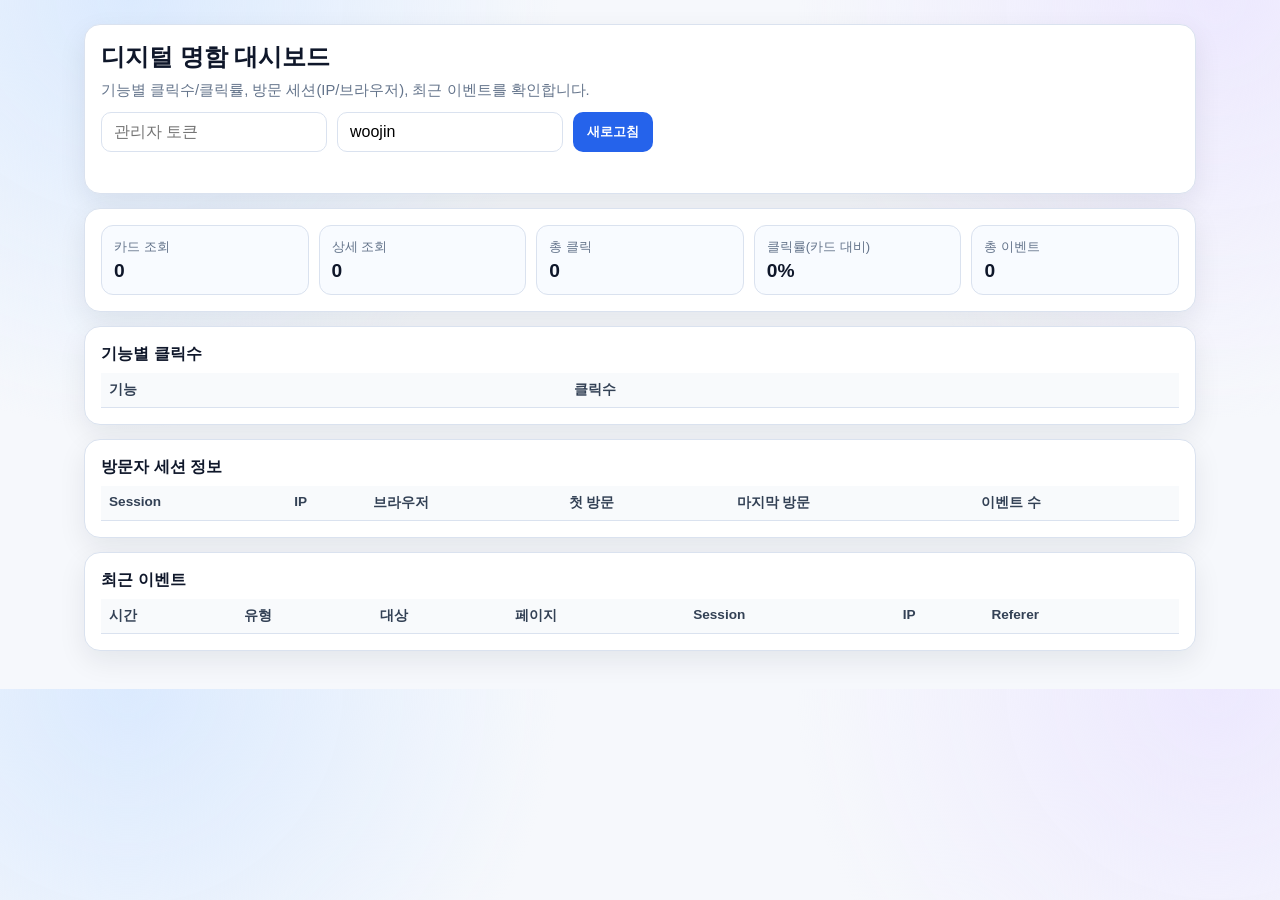
<file: dashboard.html>
<!doctype html>
<html lang="ko">
<head>
  <meta charset="UTF-8" />
  <meta name="viewport" content="width=device-width, initial-scale=1.0" />
  <title>디지털 명함 대시보드</title>
  <style>
    :root {
      --bg: #f6f8fc;
      --panel: #fff;
      --line: #dae2ef;
      --text: #0f172a;
      --sub: #64748b;
      --brand: #2563eb;
    }
    * { box-sizing: border-box; }
    body {
      margin: 0;
      font-family: "Noto Sans KR", "Malgun Gothic", sans-serif;
      background:
        radial-gradient(circle at 10% 0%, #dbeafe 0%, transparent 32%),
        radial-gradient(circle at 95% 0%, #ede9fe 0%, transparent 30%),
        var(--bg);
      color: var(--text);
    }
    .wrap { max-width: 1160px; margin: 0 auto; padding: 24px; }
    .panel {
      background: var(--panel);
      border: 1px solid var(--line);
      border-radius: 16px;
      box-shadow: 0 10px 28px rgba(15, 23, 42, 0.08);
      padding: 16px;
      margin-bottom: 14px;
    }
    h1 { margin: 0 0 8px; font-size: 1.5rem; }
    .sub { margin: 0; color: var(--sub); font-size: 0.92rem; }
    .toolbar { display: flex; flex-wrap: wrap; gap: 10px; margin-top: 12px; }
    input {
      border: 1px solid var(--line);
      border-radius: 10px;
      padding: 10px 12px;
      font: inherit;
      background: #fff;
      min-width: 180px;
    }
    button {
      border: none;
      border-radius: 10px;
      padding: 10px 14px;
      font-weight: 700;
      background: var(--brand);
      color: #fff;
      cursor: pointer;
    }
    .status { min-height: 1.2em; margin-top: 8px; font-size: 0.9rem; }
    .stats {
      display: grid;
      grid-template-columns: repeat(5, 1fr);
      gap: 10px;
    }
    .stat {
      border: 1px solid var(--line);
      border-radius: 12px;
      padding: 12px;
      background: #f8fbff;
    }
    .stat .k { color: var(--sub); font-size: 0.82rem; }
    .stat .v { font-size: 1.2rem; font-weight: 800; margin-top: 4px; }
    h2 { margin: 0 0 8px; font-size: 1.02rem; }
    table {
      width: 100%;
      border-collapse: collapse;
      font-size: 0.85rem;
    }
    th, td {
      border-bottom: 1px solid var(--line);
      text-align: left;
      vertical-align: top;
      padding: 8px;
    }
    th { background: #f8fafc; color: #334155; }
    .mono { font-family: Consolas, Menlo, monospace; }
    .ua {
      max-width: 400px;
      white-space: nowrap;
      overflow: hidden;
      text-overflow: ellipsis;
      color: #475569;
    }
    @media (max-width: 980px) { .stats { grid-template-columns: 1fr 1fr; } }
    @media (max-width: 640px) { .stats { grid-template-columns: 1fr; } }
  </style>
</head>
<body>
  <div class="wrap">
    <section class="panel">
      <h1>디지털 명함 대시보드</h1>
      <p class="sub">기능별 클릭수/클릭률, 방문 세션(IP/브라우저), 최근 이벤트를 확인합니다.</p>
      <div class="toolbar">
        <input id="token" type="password" placeholder="관리자 토큰" />
        <input id="slug" value="woojin" />
        <button id="loadBtn" type="button">새로고침</button>
      </div>
      <div id="status" class="status"></div>
    </section>

    <section class="panel">
      <div class="stats">
        <div class="stat"><div class="k">카드 조회</div><div id="viewsCard" class="v">0</div></div>
        <div class="stat"><div class="k">상세 조회</div><div id="viewsProfile" class="v">0</div></div>
        <div class="stat"><div class="k">총 클릭</div><div id="totalClicks" class="v">0</div></div>
        <div class="stat"><div class="k">클릭률(카드 대비)</div><div id="ctr" class="v">0%</div></div>
        <div class="stat"><div class="k">총 이벤트</div><div id="totalEvents" class="v">0</div></div>
      </div>
    </section>

    <section class="panel">
      <h2>기능별 클릭수</h2>
      <table>
        <thead><tr><th>기능</th><th>클릭수</th></tr></thead>
        <tbody id="clickRows"></tbody>
      </table>
    </section>

    <section class="panel">
      <h2>방문자 세션 정보</h2>
      <table>
        <thead>
          <tr>
            <th>Session</th>
            <th>IP</th>
            <th>브라우저</th>
            <th>첫 방문</th>
            <th>마지막 방문</th>
            <th>이벤트 수</th>
          </tr>
        </thead>
        <tbody id="visitorRows"></tbody>
      </table>
    </section>

    <section class="panel">
      <h2>최근 이벤트</h2>
      <table>
        <thead>
          <tr>
            <th>시간</th>
            <th>유형</th>
            <th>대상</th>
            <th>페이지</th>
            <th>Session</th>
            <th>IP</th>
            <th>Referer</th>
          </tr>
        </thead>
        <tbody id="eventRows"></tbody>
      </table>
    </section>
  </div>

  <script>
    const $ = (id) => document.getElementById(id);
    const els = {
      token: $("token"),
      slug: $("slug"),
      status: $("status"),
      viewsCard: $("viewsCard"),
      viewsProfile: $("viewsProfile"),
      totalClicks: $("totalClicks"),
      ctr: $("ctr"),
      totalEvents: $("totalEvents"),
      clickRows: $("clickRows"),
      visitorRows: $("visitorRows"),
      eventRows: $("eventRows"),
    };

    function setStatus(text, ok) {
      els.status.textContent = text;
      els.status.style.color = ok ? "#166534" : "#b91c1c";
    }

    function esc(text) {
      return String(text || "")
        .replaceAll("&", "&amp;")
        .replaceAll("<", "&lt;")
        .replaceAll(">", "&gt;");
    }

    function renderSummary(summary) {
      els.viewsCard.textContent = summary.views_card || 0;
      els.viewsProfile.textContent = summary.views_profile || 0;
      els.totalClicks.textContent = summary.total_clicks || 0;
      els.ctr.textContent = `${summary.click_rate_percent || 0}%`;
      els.totalEvents.textContent = summary.total_events || 0;

      const clicks = summary.clicks_by_target || {};
      const rows = Object.entries(clicks)
        .map(([target, count]) => `<tr><td>${esc(target)}</td><td>${count}</td></tr>`)
        .join("");
      els.clickRows.innerHTML = rows || `<tr><td colspan="2">데이터 없음</td></tr>`;
    }

    function renderVisitors(visitors) {
      const rows = (visitors || []).map((v) => `
        <tr>
          <td class="mono">${esc(v.session_id || "-")}</td>
          <td class="mono">${esc(v.ip || "-")}</td>
          <td class="ua" title="${esc(v.user_agent || "-")}">${esc(v.user_agent || "-")}</td>
          <td>${esc(v.first_seen || "-")}</td>
          <td>${esc(v.last_seen || "-")}</td>
          <td>${esc(v.events || 0)}</td>
        </tr>
      `).join("");
      els.visitorRows.innerHTML = rows || `<tr><td colspan="6">데이터 없음</td></tr>`;
    }

    function renderEvents(events) {
      const rows = (events || []).map((e) => `
        <tr>
          <td>${esc(e.created_at || "-")}</td>
          <td>${esc(e.event_type || "-")}</td>
          <td>${esc(e.event_target || "-")}</td>
          <td>${esc(e.page || "-")}</td>
          <td class="mono">${esc(e.session_id || "-")}</td>
          <td class="mono">${esc(e.ip || "-")}</td>
          <td>${esc(e.referer || "-")}</td>
        </tr>
      `).join("");
      els.eventRows.innerHTML = rows || `<tr><td colspan="7">데이터 없음</td></tr>`;
    }

    async function loadAnalytics() {
      const token = els.token.value.trim();
      if (!token) {
        setStatus("관리자 토큰을 입력하세요.", false);
        return;
      }
      const slug = encodeURIComponent((els.slug.value || "woojin").trim().toLowerCase());
      const res = await fetch(`/api/card-analytics?slug=${slug}`, {
        headers: { "X-Admin-Token": token }
      });
      const data = await res.json();
      if (!res.ok) throw new Error(data.error || "조회 실패");
      renderSummary(data.summary || {});
      renderVisitors(data.visitors || []);
      renderEvents(data.recent_events || []);
      setStatus("조회 완료", true);
    }

    $("loadBtn").addEventListener("click", () => {
      loadAnalytics().catch((err) => setStatus(err.message || "조회 실패", false));
    });

    const slugFromQuery = new URLSearchParams(location.search).get("slug");
    if (slugFromQuery) els.slug.value = slugFromQuery;
  </script>
</body>
</html>
</file>
